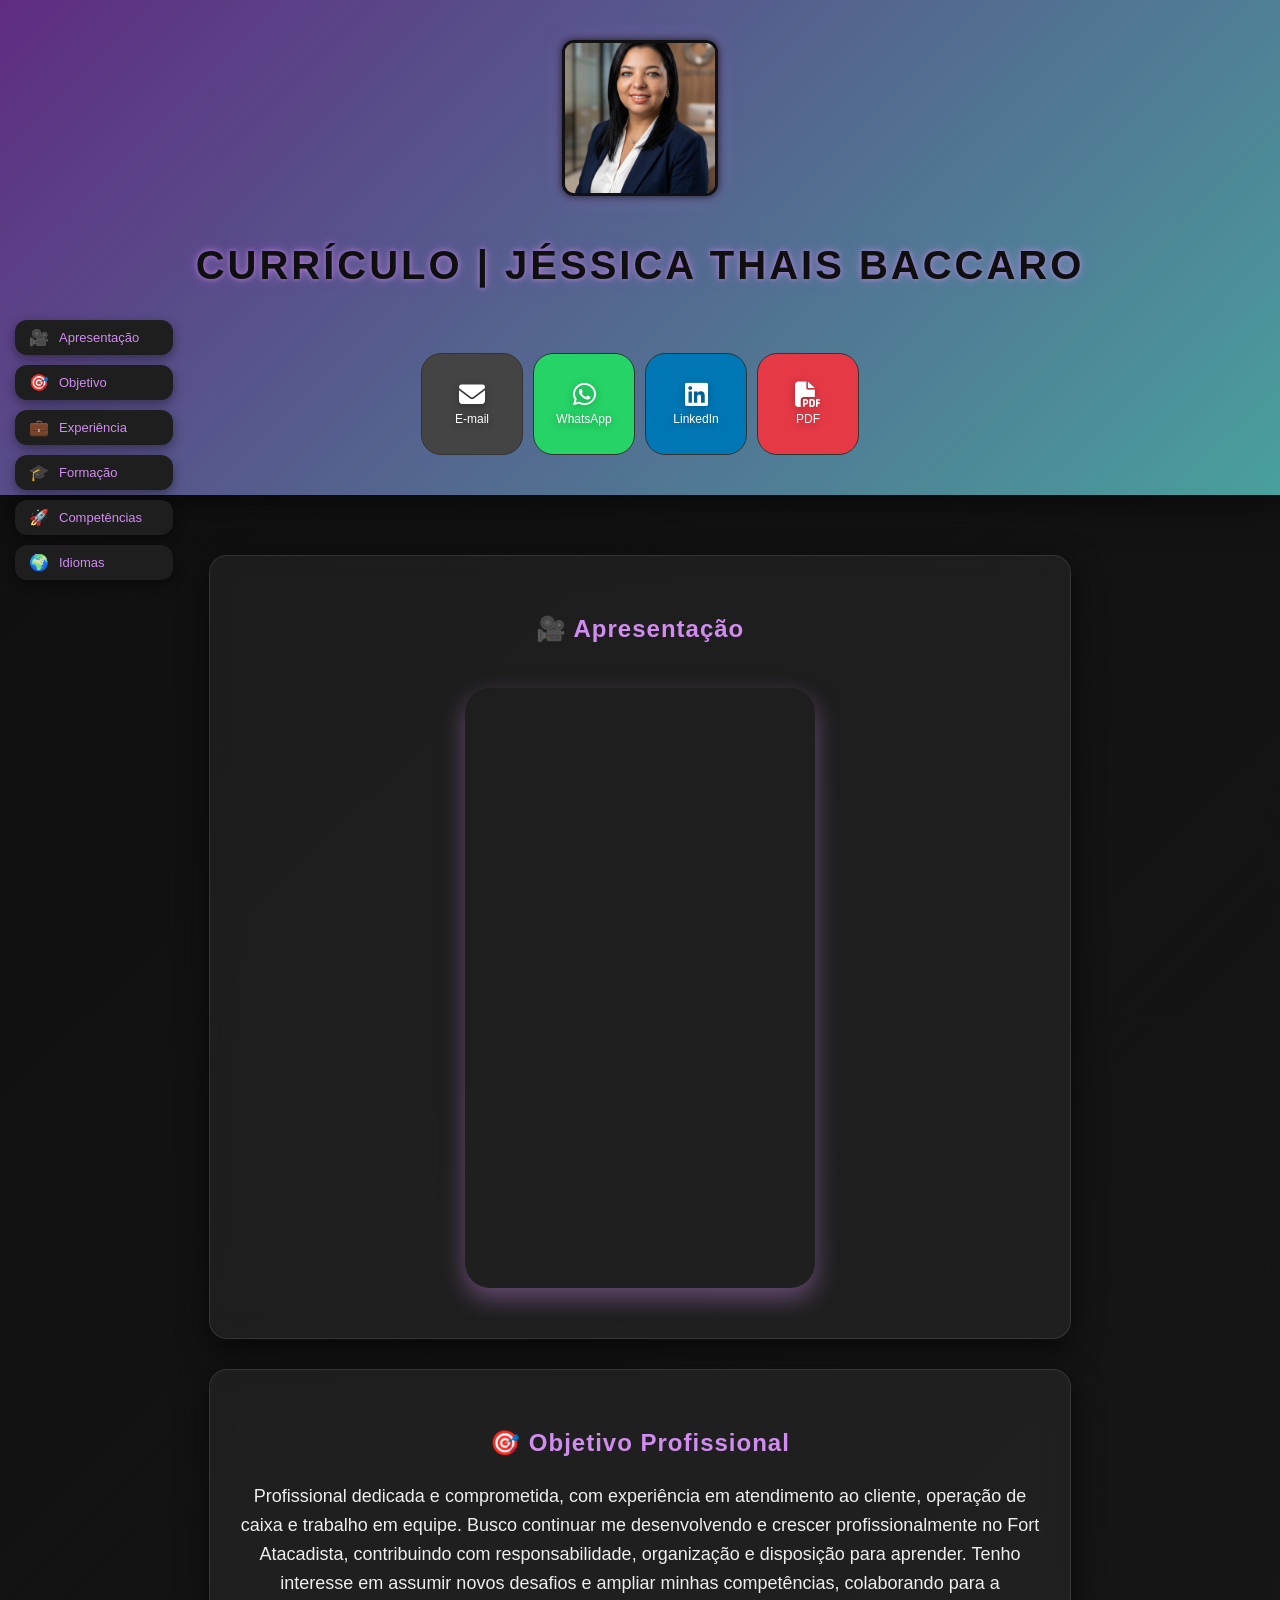
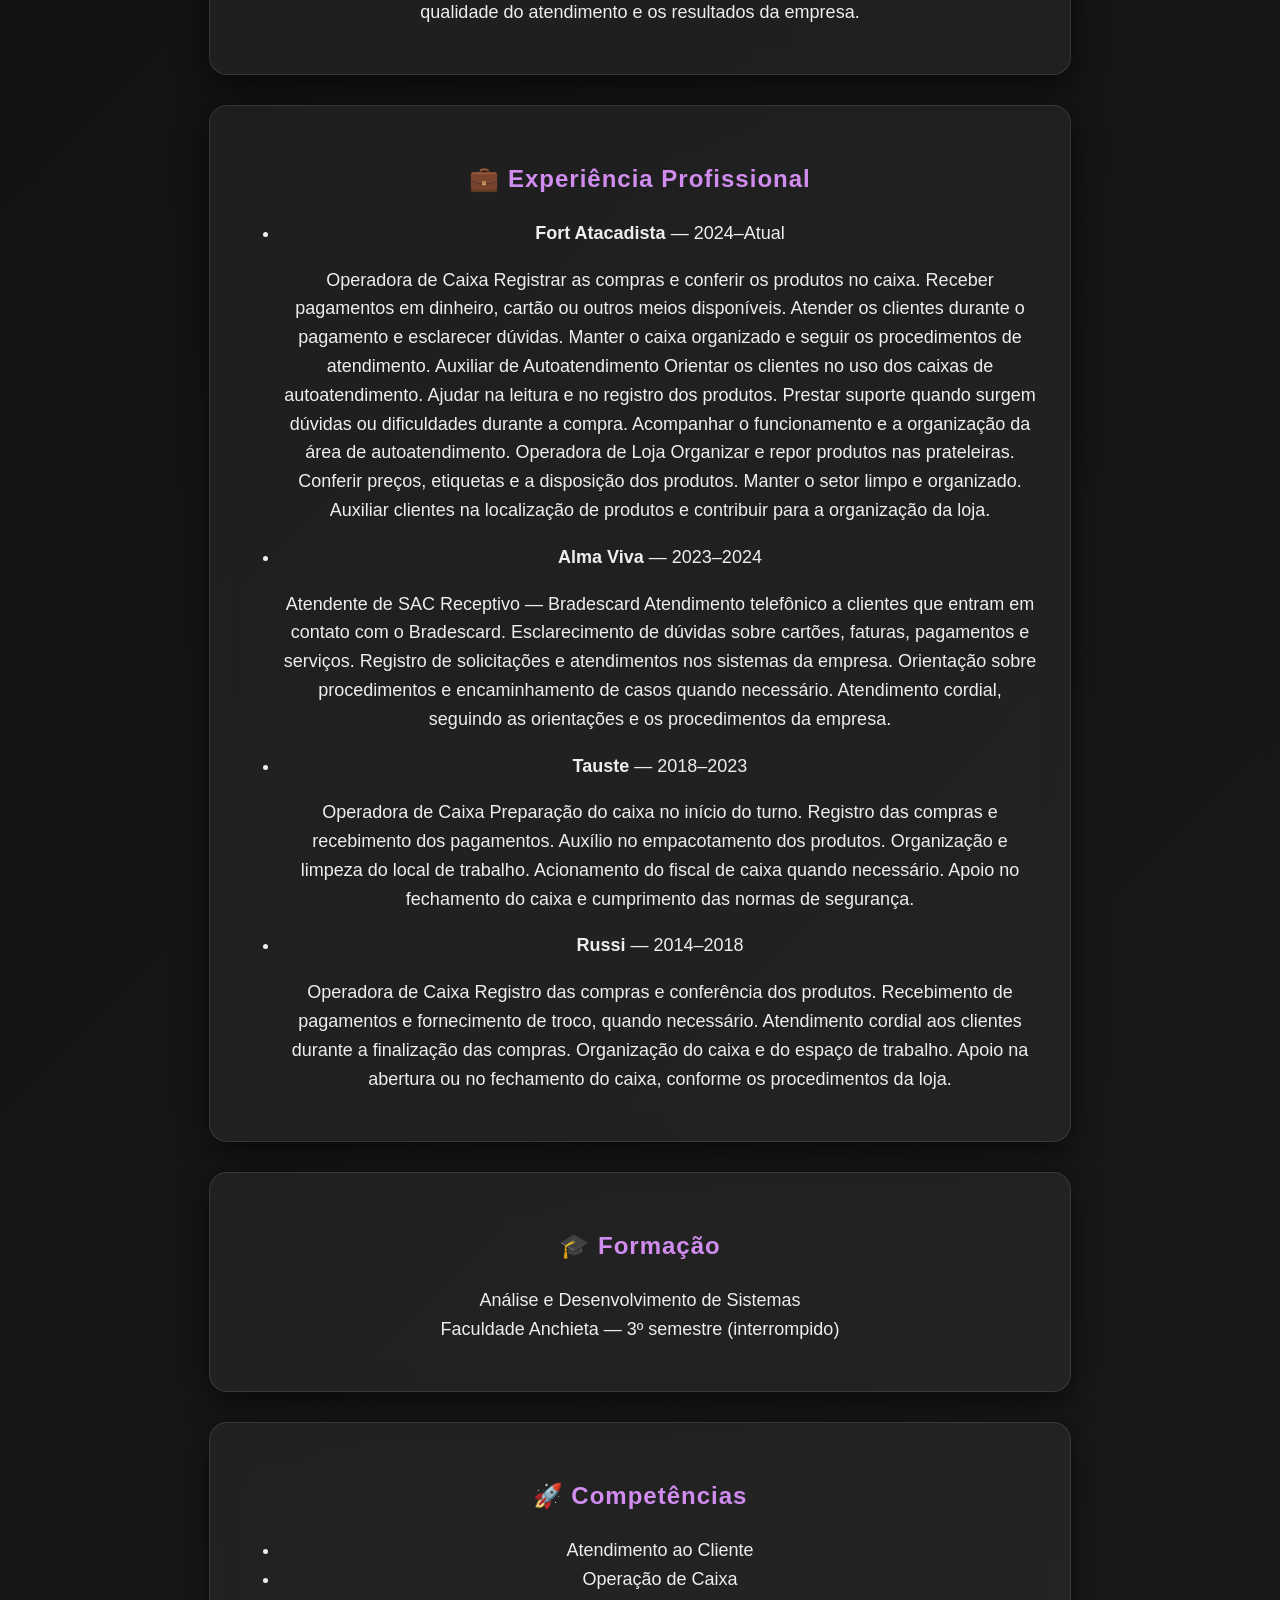
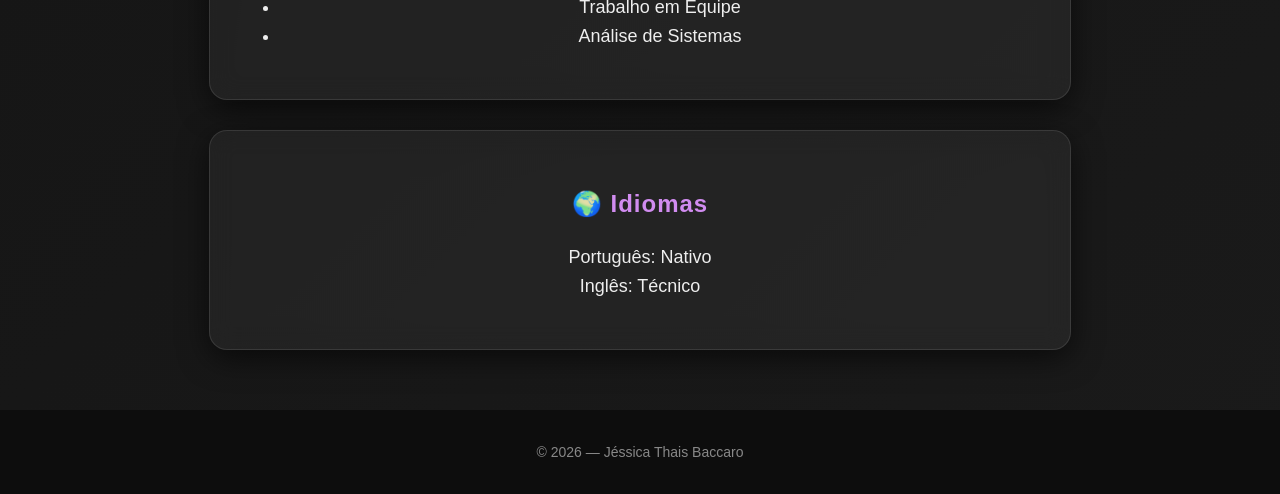
<file: index.html>
<!DOCTYPE html>
<html lang="pt-BR">
<head>
  <meta charset="UTF-8">
  <title>Currículo | Jéssica Thais Baccaro</title>

  <!-- Font Awesome -->
  <link rel="stylesheet" href="https://cdnjs.cloudflare.com/ajax/libs/font-awesome/6.5.0/css/all.min.css">

  <!-- Responsivo -->
  <meta name="viewport" content="width=device-width, initial-scale=1.0">

  <!-- CSS -->
  <link rel="stylesheet" href="style.css">
</head>

<body>

<!-- MENU LATERAL -->
<nav class="menu-lateral">
  <a href="#apresentacao">
    <span>🎥</span>
    <span>Apresentação</span>
  </a>

  <a href="#objetivo">
    <span>🎯</span>
    <span>Objetivo</span>
  </a>

  <a href="#experiencia">
    <span>💼</span>
    <span>Experiência</span>
  </a>

  <a href="#formacao">
    <span>🎓</span>
    <span>Formação</span>
  </a>

  <a href="#competencias">
    <span>🚀</span>
    <span>Competências</span>
  </a>

  <a href="#idiomas">
    <span>🌍</span>
    <span>Idiomas</span>
  </a>
</nav>

<!-- TOPO -->
<header class="topo">
  <img src="Gemini_Generated_Image_p7hxskp7hxskp7hx.jpg" alt="Foto de Jéssica" class="foto">
  <h1 class="titulo-topo">Currículo | Jéssica Thais Baccaro</h1>

  <div class="botoes">
    <a class="botao email" href="mailto:Jtbaccaro.jb@gmail.com">
      <i class="fa-solid fa-envelope"></i>
      <span class="texto">E-mail</span>
    </a>

    <a class="botao whatsapp" href="https://wa.me/5511953436383" target="_blank">
      <i class="fa-brands fa-whatsapp"></i>
      <span class="texto">WhatsApp</span>
    </a>

    <a class="botao linkedin" href="https://www.linkedin.com/in/baccarinha/" target="_blank">
      <i class="fa-brands fa-linkedin"></i>
      <span class="texto">LinkedIn</span>
    </a>

    <a class="botao pdf" href="Curriculo_Jessica_Thais_Baccaro.pdf" target="_blank">
      <i class="fa-solid fa-file-pdf"></i>
      <span class="texto">PDF</span>
    </a>
  </div>
</header>

<!-- CONTEÚDO -->
<main class="conteudo">

  <section id="apresentacao">
    <h3>🎥 Apresentação</h3>
    <div class="video-apresentacao">
    <iframe
    width="560"
    height="315"
    src="https://www.youtube.com/embed/YWgISFz_RaU"
    title="Vídeo de Apresentação"
    frameborder="0"
    allow="accelerometer; autoplay; clipboard-write; encrypted-media; gyroscope; picture-in-picture; web-share"
    referrerpolicy="strict-origin-when-cross-origin"
    allowfullscreen>
</iframe>
    </div>
  </section>

  <section id="objetivo">
    <h3>🎯 Objetivo Profissional</h3>
    <p>
    Profissional dedicada e comprometida, com experiência em atendimento ao cliente, operação de caixa e trabalho em equipe. Busco continuar me desenvolvendo e crescer profissionalmente no Fort Atacadista, contribuindo com responsabilidade, organização e disposição para aprender. Tenho interesse em assumir novos desafios e ampliar minhas competências, colaborando para a qualidade do atendimento e os resultados da empresa.
    </p>
  </section>

  <section id="experiencia">
    <h3>💼 Experiência Profissional</h3>
    <ul>
      <li><strong>Fort Atacadista</strong> — 2024–Atual</li>
      <p>Operadora de Caixa
Registrar as compras e conferir os produtos no caixa.
Receber pagamentos em dinheiro, cartão ou outros meios disponíveis.
Atender os clientes durante o pagamento e esclarecer dúvidas.
Manter o caixa organizado e seguir os procedimentos de atendimento.
Auxiliar de Autoatendimento
Orientar os clientes no uso dos caixas de autoatendimento.
Ajudar na leitura e no registro dos produtos.
Prestar suporte quando surgem dúvidas ou dificuldades durante a compra.
Acompanhar o funcionamento e a organização da área de autoatendimento.
Operadora de Loja
Organizar e repor produtos nas prateleiras.
Conferir preços, etiquetas e a disposição dos produtos.
Manter o setor limpo e organizado.
Auxiliar clientes na localização de produtos e contribuir para a organização da loja.</p>
      <li><strong>Alma Viva</strong> — 2023–2024</li>
      <p>Atendente de SAC Receptivo — Bradescard
Atendimento telefônico a clientes que entram em contato com o Bradescard.
Esclarecimento de dúvidas sobre cartões, faturas, pagamentos e serviços.
Registro de solicitações e atendimentos nos sistemas da empresa.
Orientação sobre procedimentos e encaminhamento de casos quando necessário.
Atendimento cordial, seguindo as orientações e os procedimentos da empresa.</p>
      <li><strong>Tauste</strong> — 2018–2023</li>
      <p>Operadora de Caixa
Preparação do caixa no início do turno.
Registro das compras e recebimento dos pagamentos.
Auxílio no empacotamento dos produtos.
Organização e limpeza do local de trabalho.
Acionamento do fiscal de caixa quando necessário.
Apoio no fechamento do caixa e cumprimento das normas de segurança.</p>
      <li><strong>Russi</strong> — 2014–2018</li>
      <p>Operadora de Caixa
Registro das compras e conferência dos produtos.
Recebimento de pagamentos e fornecimento de troco, quando necessário.
Atendimento cordial aos clientes durante a finalização das compras.
Organização do caixa e do espaço de trabalho.
Apoio na abertura ou no fechamento do caixa, conforme os procedimentos da loja.</p>
    </ul>
  </section>

  <section id="formacao">
    <h3>🎓 Formação</h3>
    <p>
      Análise e Desenvolvimento de Sistemas<br>
      Faculdade Anchieta — 3º semestre (interrompido)
    </p>
  </section>

  <section id="competencias">
    <h3>🚀 Competências</h3>
    <ul>
      <li>Atendimento ao Cliente</li>
      <li>Operação de Caixa</li>
      <li>Trabalho em Equipe</li>
      <li>Análise de Sistemas</li>
    </ul>
  </section>

  <section id="idiomas">
    <h3>🌍 Idiomas</h3>
    <p>
      Português: Nativo<br>
      Inglês: Técnico
    </p>
  </section>

</main>

<footer>
  <p>© 2026 — Jéssica Thais Baccaro</p>
</footer>

</body>
</html>
</file>
<file: style.css>
html {
  scroll-behavior: smooth;
}

body {
  font-family: 'Segoe UI', Arial, sans-serif;
  margin: 0;
  background: linear-gradient(135deg, #0f0f0f, #1a1a1a);
  color: black; /* cor de destaque */
}

/* ===== TOPO ===== */
.topo {
  background: rgba(95, 44, 130, 0.6);
  backdrop-filter: blur(15px);
  display: flex; /* layout flexível */
  flex-direction: column; /*      alinhamento vertical */
  align-items: center; /*    centraliza horizontalmente */
  justify-content: center; /*   centraliza verticalmente */
  text-align: center; /*  centraliza texto */
  gap: 20px; /* espaçamento entre elementos */
  padding: 40px; /* espaçamento interno */
  background: linear-gradient(135deg, #5f2c82, #49a09d); /*  gradiente de fundo */
  color: black; /*  cor de destaque */
  text-shadow: 0 2px 8px rgba(0,0,0,0.3);
  box-shadow: 0 10px 30px rgba(0,0,0,0.5); /* sombra para profundidade */
}


.titulo-topo {
  color: #0f0f0f;
  font-size: 40px;
  letter-spacing: 3px;
  font-weight: bold;
  text-transform: uppercase;

  /* ✨ Glow roxo suave */
  text-shadow: 
    0 0 5px rgba(209,140,240,0.6),
    0 0 10px rgba(209,140,240,0.4),
    0 0 20px rgba(209,140,240,0.2);

  transition: all 0.3s ease;
}

.titulo-topo:hover {
  text-shadow: 
    0 0 8px rgba(209,140,240,0.9),
    0 0 20px rgba(209,140,240,0.7),
    0 0 30px rgba(209,140,240,0.5);

  transform: scale(1.03);
}

.foto {
  width: 150px;
  height: 150px;
  object-fit: cover;
  border-radius: 12px;

  border: 3px solid #111;

  /* sombra elegante */
  box-shadow: 
    0 0 10px rgba(0,0,0,0.8),
    0 0 20px rgba(209,140,240,0.3);
}

/* ===== BOTÕES ===== */
.botoes {
  margin-top: 18px;
  display: flex;
  gap: 10px;
  flex-wrap: nowrap; /* 🚀 impede quebra */
  justify-content: center;
}

.botao {
  width: 100px;
  height: 100px;
  border-radius: 20px;
  text-decoration: none;
  color: #fff;

  display: flex;
  flex-direction: column;
  align-items: center;
  justify-content: center;

  border: 1px solid #333;
  transition: all 0.3s ease;
}

.botao i {
  font-size: 26px;
}

/* CORES DOS BOTÕES */
.email { background: #444; }
.whatsapp { background: #25D366; }
.linkedin { background: #0077b5; }
.pdf { background: #e63946; }

.botao:hover {
  background: #d18cf0;
  color: #000;
  transform: scale(1.08);
}

/* ===== CONTEÚDO ===== */
main {
  padding: 30px;
  text-align: center;
  font-size: 18px;
  line-height: 1.6;
}

section {
  margin: 30px auto;
  padding: 30px;
  max-width: 800px;

  /* VIDRO ✨ */
  background: rgba(255, 255, 255, 0.05);
  backdrop-filter: blur(12px);
  -webkit-backdrop-filter: blur(12px);

  border-radius: 18px;
  border: 1px solid rgba(255, 255, 255, 0.1);

  box-shadow: 0 8px 30px rgba(0,0,0,0.6);

  color: #fff;
  transition: all 0.3s ease;
}

section p,
section li {
  color: #eee;
}

section:hover {
  transform: translateY(-5px);

  box-shadow: 
    0 10px 40px rgba(209,140,240,0.3),
    0 0 20px rgba(209,140,240,0.2);

  border: 1px solid rgba(209,140,240,0.4);
}

h3 {
  color: #d18cf0;
  margin-bottom: 20px;
  letter-spacing: 1px;
  font-size: 24px;
}

/* ===== VÍDEO ===== */
.video-apresentacao {
  display: flex;
  justify-content: center;
}

.video-apresentacao iframe {
  width: 100%;
  max-width: 350px;
  height: 600px;
  border-radius: 25px;
  border: none;
  box-shadow: 0 10px 25px rgba(209,140,240,0.4);
  margin: 20px auto;
}

/* ===== TEXTO ===== */
.texto {
  font-size: 12px;
  margin-top: 4px;
}

/* ===== RODAPÉ ===== */
footer {
  text-align: center;
  padding: 20px;
  background: #0d0d0d;
  color: #888;
  font-size: 14px;
}
.menu-lateral {
  position: fixed;
  top: 50%;
  left: 15px;
  transform: translateY(-50%);

  display: flex;
  flex-direction: column;
  gap: 10px;

  z-index: 9999;
}

/* LINKS */
.menu-lateral a {
  display: flex;
  align-items: center;
  gap: 10px;

  padding: 8px 14px;
  border-radius: 12px;

  background: #1e1e1e;
  color: #d18cf0;
  text-decoration: none;

  font-size: 13px;

  width: fit-content;       /* tamanho automático */
  max-width: 180px;         /* não cresce demais */
  min-width: 130px;         /* mantém padrão */

  box-shadow: 0 4px 12px rgba(0,0,0,0.4);
  transition: all 0.3s ease;
}

/* Ícone */
.menu-lateral a span:first-child {
  font-size: 16px;
  width: 20px; /* alinhamento fixo dos ícones */
  text-align: center;
}

/* Texto */
.menu-lateral a span:last-child {
  white-space: nowrap;
}

/* Hover */
.menu-lateral a:hover {
  background: #d18cf0;
  color: #000;
  transform: translateX(6px);
}

/* ===== RESPONSIVIDADE ===== */

@media (max-width: 768px) {

  .botoes {
  gap: 6px;
}

.botao {
  width: 65px;
  height: 65px;
}

.botao i {
  font-size: 16px;
}

.texto {
  font-size: 9px;
}
  
  body {
  overflow-x: hidden;
}
  
  /* MENU LATERAL VIRA TOPO */
@media (max-width: 768px) {

  .menu-lateral {
    position: fixed; /* continua acompanhando */
    top: auto;
    bottom: 20px; /* 👇 vira menu inferior */
    left: 50%;
    transform: translateX(-50%);
    
    flex-direction: row;
    justify-content: center;
    flex-wrap: nowrap;
    
    background: rgba(30,30,30,0.8);
    backdrop-filter: blur(10px);
    padding: 8px;
    border-radius: 20px;
  }

  .menu-lateral a {
    font-size: 11px;
    padding: 6px 8px;
    min-width: auto;
  }

  .menu-lateral a span:last-child {
    display: none; /* 👀 só ícones no mobile */
  }
}

  /* TOPO MAIS COMPACTO */
  .topo {
    padding: 20px;
  }

  .titulo-topo {
    font-size: 24px;
    letter-spacing: 1px;
  }

  /* FOTO MENOR */
  .foto {
    width: 110px;
    height: 110px;
  }

  /* BOTÕES MENORES */
  .botao {
    width: 80px;
    height: 80px;
  }

  .botao i {
    font-size: 20px;
  }

  .texto {
    font-size: 10px;
  }

  /* CONTEÚDO */
  main {
    padding: 15px;
  }

  section {
    padding: 20px;
    margin: 20px 10px;
  }

  h3 {
    font-size: 20px;
  }

  /* VÍDEO AJUSTADO */
  .video-apresentacao iframe {
    height: 400px;
    max-width: 100%;
  }
}
</file>
